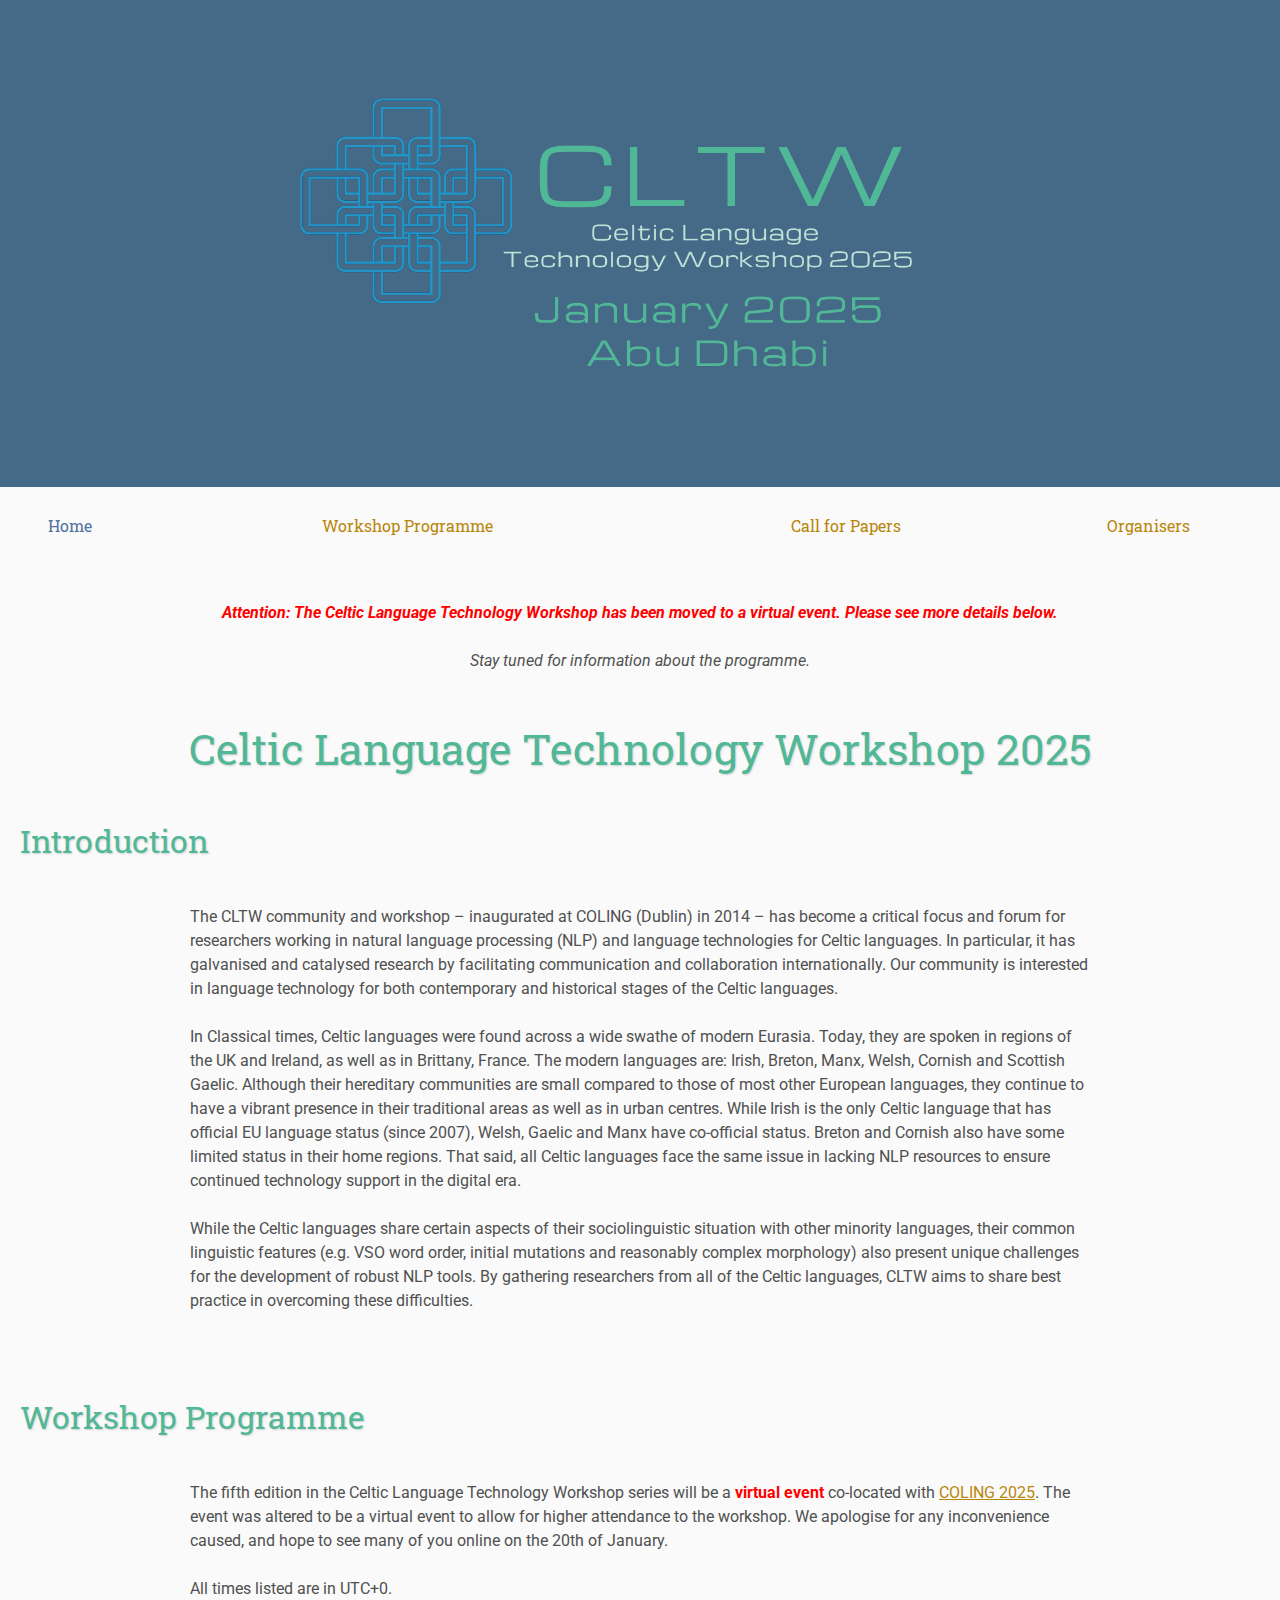
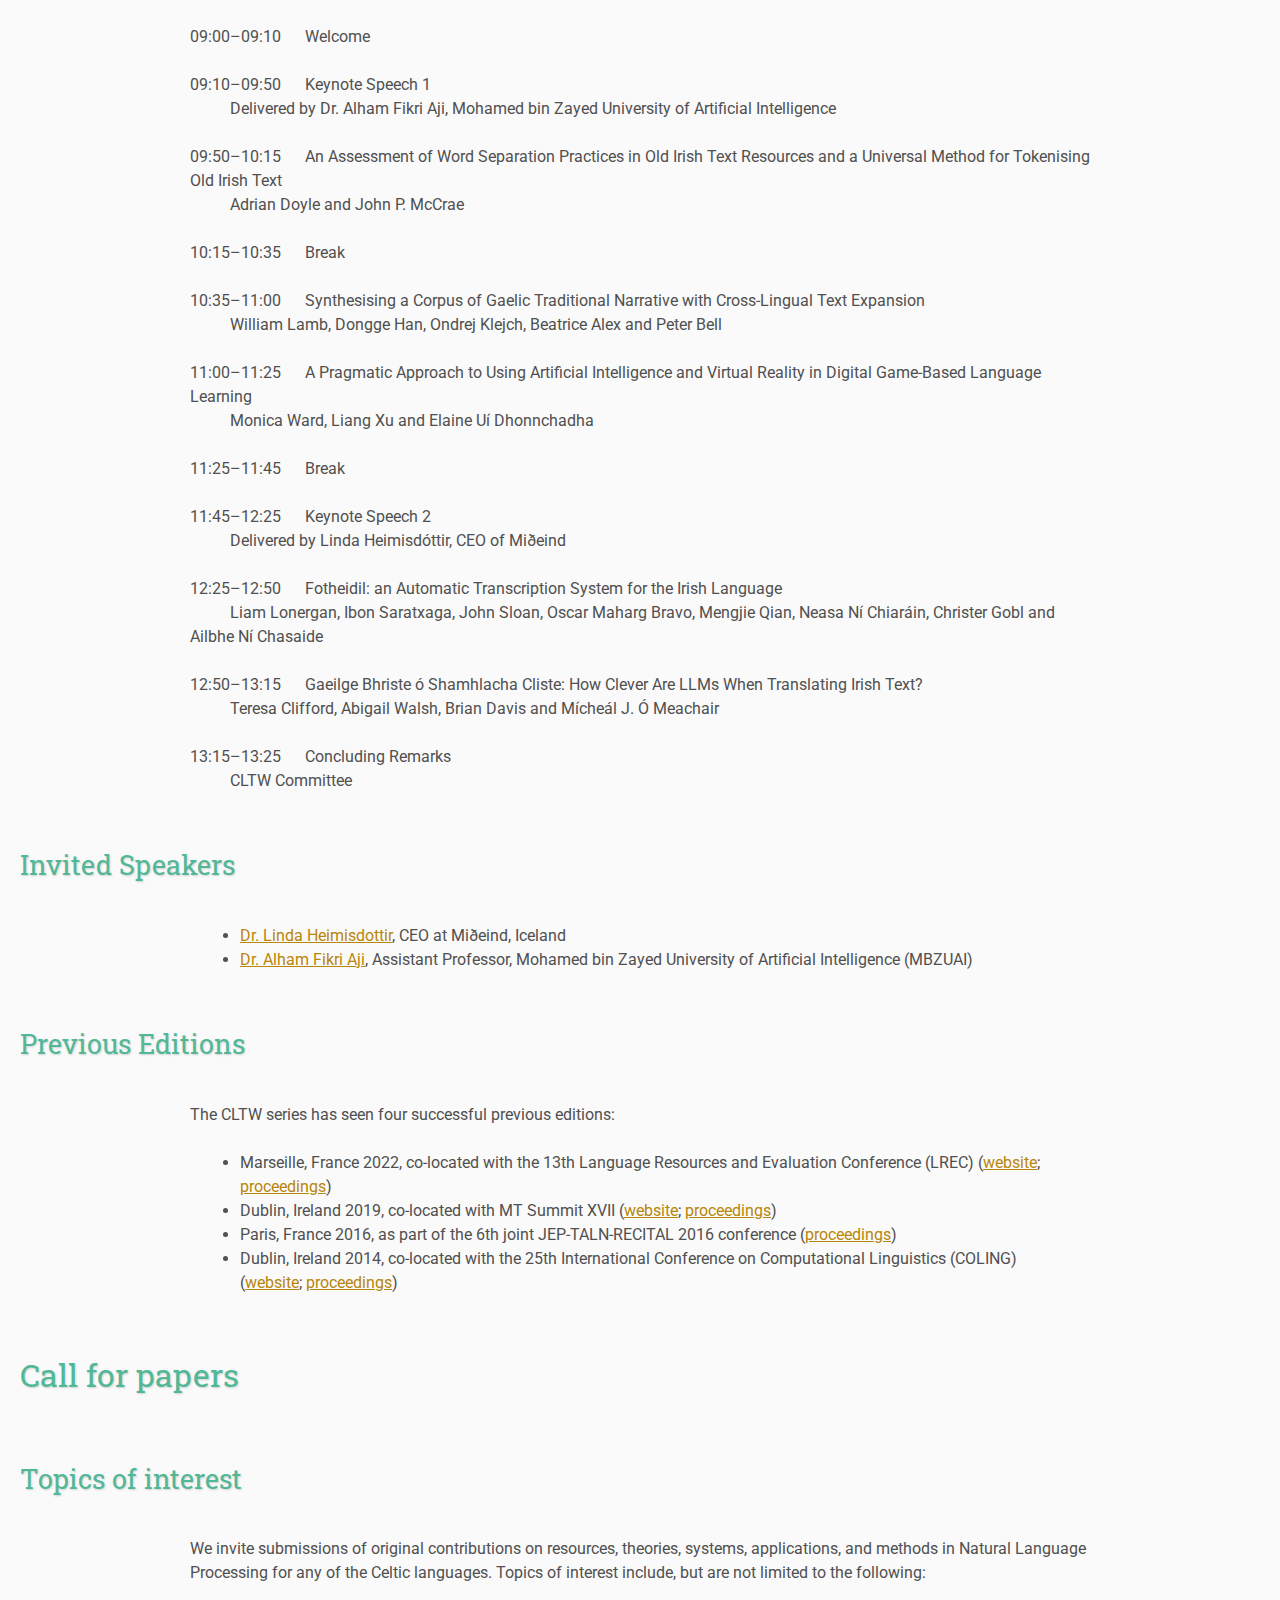
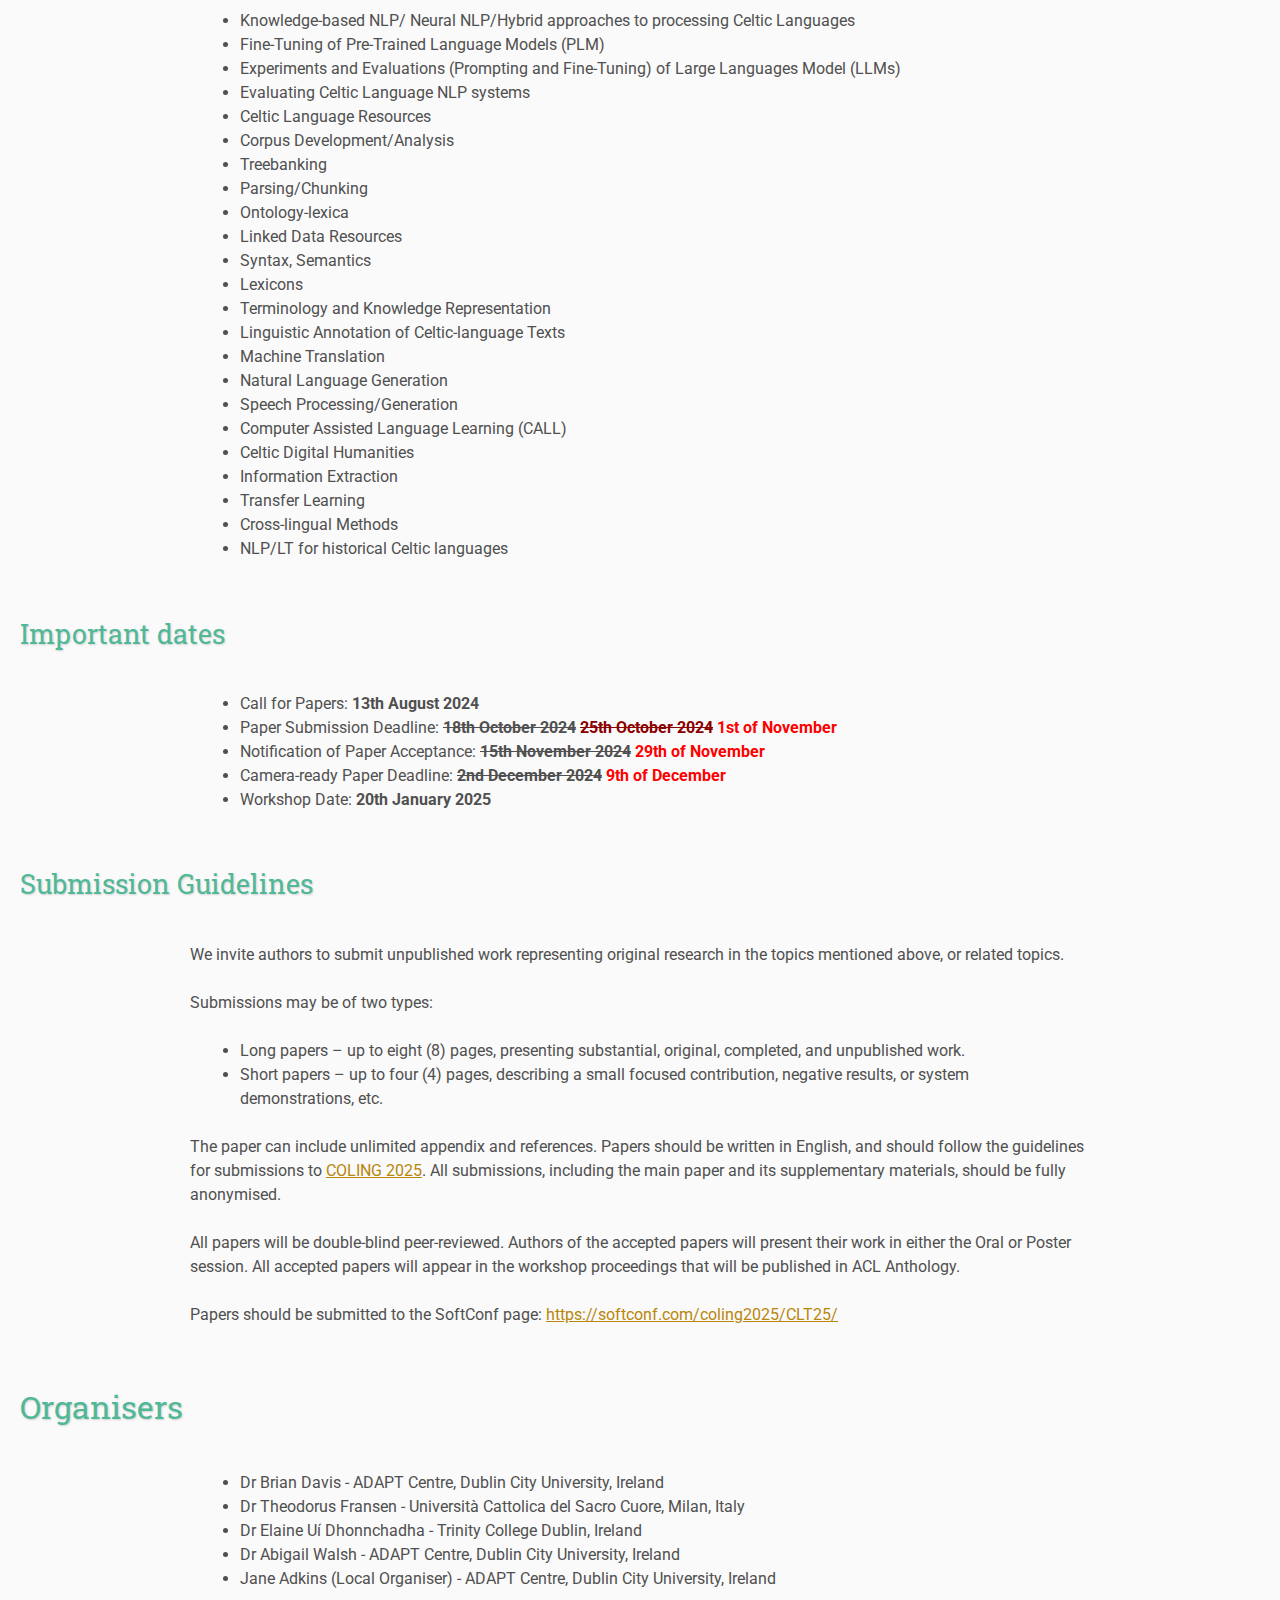
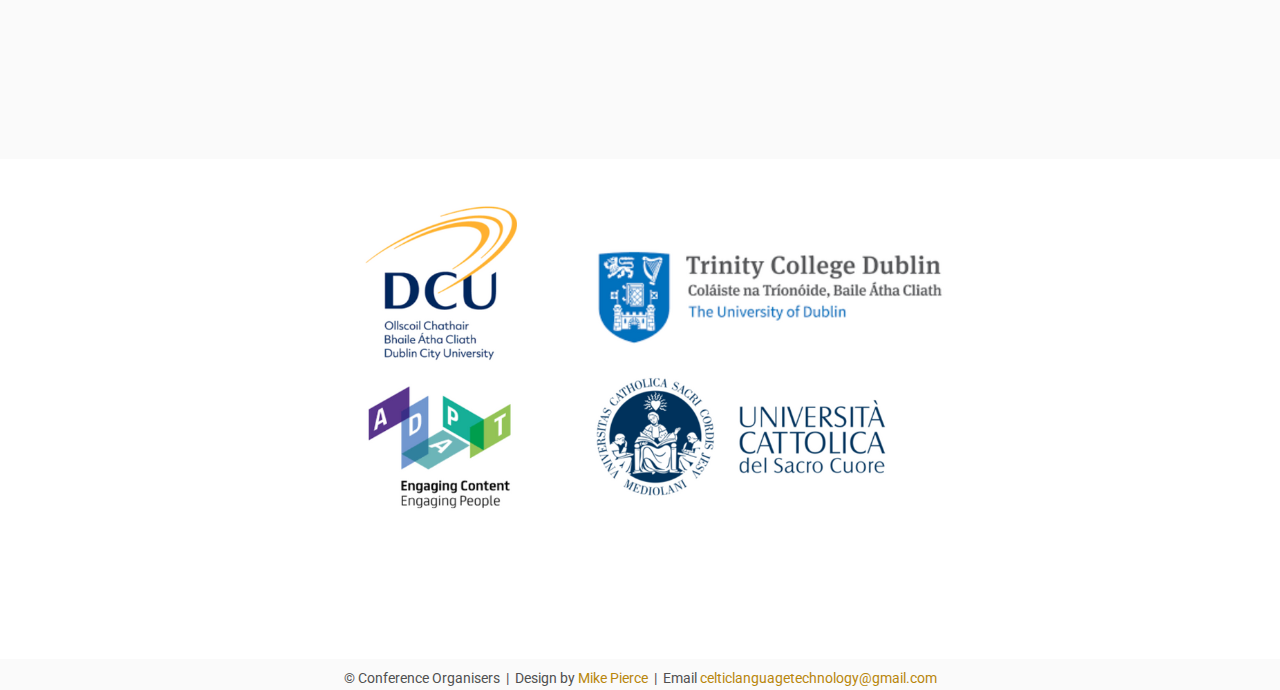
<file: index.html>
<!DOCTYPE html>
<html lang='en'>

<head>
    <base href=".">
    <link rel="shortcut icon" type="image/png" href="assets/favicon_dark_blue.png"/>
    <link rel="stylesheet" type="text/css" media="all" href="assets/main.css"/>
    <meta name="description" content="Celtic Language Technology Workshop">
    <meta name="resource-type" content="document">
    <meta name="distribution" content="global">
    <meta name="KeyWords" content="Conference">
    <title>Celtic Language Technology Workshop</title>

</head>

<body>

    <div class="banner">
        <img src="assets/CLTW_banner_new.png" alt="CLTW Banner">
        <!--<div class="bottom-right">
            January, 2025 <br> Abu Dhabi
        </div> -->



    <table class="navigation">
    <tr>
        <td><a class="current" title="Home Page" href=".">Home</a></td>
        <td><a title="Conference Program" href="#workshops">Workshop Programme</a></td>
        <td><a title="Directions to the Conference" href="#cfp">Call for Papers</a></td>
        <td><a title="Conference Flyer" href="#organisers">Organisers</a></td>
    </tr>
</table>
</div>
<script src="assets/nav_script.js"></script>




<p style="text-align: center; font-weight: bold; color: red; font-style: italic;">
    Attention: The Celtic Language Technology Workshop has been moved to a virtual event. Please see more details below.
</p>
<p style="text-align: center; font-style: italic;">
    Stay tuned for information about the programme.
</p>
	
<h1 style="text-align: center;">Celtic Language Technology Workshop 2025</h1>

<h2>Introduction</h2>

    <p>


The CLTW community and workshop – inaugurated at COLING (Dublin) in 2014 – has become a critical focus and forum for researchers working in natural language processing (NLP) and language technologies for Celtic languages. In particular, it has galvanised and catalysed research by facilitating communication and collaboration internationally. Our community is interested in language technology for both contemporary and historical stages of the Celtic languages.<br><br>

In Classical times, Celtic languages were found across a wide swathe of modern Eurasia. Today, they are spoken in regions of the UK and Ireland, as well as in Brittany, France. The modern languages are: Irish, Breton, Manx, Welsh, Cornish and Scottish Gaelic. Although their hereditary communities are small compared to those of most other European languages, they continue to have a vibrant presence in their traditional areas as well as in urban centres. While Irish is the only Celtic language that has official EU language status (since 2007), Welsh, Gaelic and Manx have co-official status. Breton and Cornish also have some limited status in their home regions. That said, all Celtic languages face the same issue in lacking NLP resources to ensure continued technology support in the digital era.<br><br>

While the Celtic languages share certain aspects of their sociolinguistic situation with other minority languages, their common linguistic features (e.g. VSO word order, initial mutations and reasonably complex morphology) also present unique challenges for the development of robust NLP tools. By gathering researchers from all of the Celtic languages, CLTW aims to share best practice in overcoming these difficulties.<br><br>
</p>

<h2 id="workshops"> Workshop Programme</h2>

<p> The fifth edition in the Celtic Language Technology Workshop series will be a <span style="color:red;"><b>virtual event</b></span> co-located with <a href="https://coling2025.org/"> COLING 2025</a>. 
The event was altered to be a virtual event to allow for higher attendance to the workshop. We apologise for any inconvenience caused, and hope to see many of you online on the 20th of January.</p>

<p>All times listed are in UTC+0.</p>
	
<p>09:00–09:10 &emsp; Welcome</p>
<p>09:10–09:50 &emsp; Keynote Speech 1
	<br/> &emsp; &emsp; Delivered by Dr. Alham Fikri Aji, Mohamed bin Zayed University of Artificial Intelligence
</p>
<p>09:50–10:15 &emsp; An Assessment of Word Separation Practices in Old Irish Text Resources and a Universal Method for Tokenising Old Irish Text
	<br/> &emsp; &emsp; Adrian Doyle and John P. McCrae
</p>
<p>10:15–10:35 &emsp; Break</p>
<p>10:35–11:00 &emsp; Synthesising a Corpus of Gaelic Traditional Narrative with Cross-Lingual Text Expansion
	<br/> &emsp; &emsp; William Lamb, Dongge Han, Ondrej Klejch, Beatrice Alex and Peter Bell
</p>
<p>11:00–11:25 &emsp; A Pragmatic Approach to Using Artificial Intelligence and Virtual Reality in Digital Game-Based Language Learning
	<br/> &emsp; &emsp; Monica Ward, Liang Xu and Elaine Uí Dhonnchadha
</p>
<p>11:25–11:45 &emsp; Break</p>
<p>11:45–12:25 &emsp; Keynote Speech 2
	<br/> &emsp; &emsp; Delivered by Linda Heimisdóttir, CEO of Miðeind
</p>
<p>12:25–12:50 &emsp; Fotheidil: an Automatic Transcription System for the Irish Language
	<br/> &emsp; &emsp; Liam Lonergan, Ibon Saratxaga, John Sloan, Oscar Maharg Bravo, Mengjie Qian, Neasa Ní Chiaráin, Christer Gobl and Ailbhe Ní Chasaide
</p>
<p>12:50–13:15 &emsp; Gaeilge Bhriste ó Shamhlacha Cliste: How Clever Are LLMs When Translating Irish Text?
	<br/> &emsp; &emsp; Teresa Clifford, Abigail Walsh, Brian Davis and Mícheál J. Ó Meachair
</p>
<p>13:15–13:25 &emsp; Concluding Remarks
	<br/> &emsp; &emsp; CLTW Committee
</p>

<h3> Invited Speakers </h3>
<p>
<ul>
<li><a href="https://www.linkedin.com/in/linda-heimisdottir-703a3b116/">Dr. Linda Heimisdottir</a>, CEO at Miðeind, Iceland</li>
<li><a href="https://mbzuai.ac.ae/study/faculty/alham-fikri-aji/">Dr. Alham Fikri Aji</a>, Assistant Professor, Mohamed bin Zayed University of Artificial Intelligence (MBZUAI)</li>
</ul>
</p>
<h3> Previous Editions </h3>
<p>
The CLTW series has seen four successful previous editions:
<ul>
<li>Marseille, France 2022, co-located with the 13th Language Resources and Evaluation Conference (LREC) (<a href="https://techiaith.bangor.ac.uk/celticlt/?lang=en">website</a>; <a href="https://aclanthology.org/events/lrec-2022/#2022cltw-1">proceedings</a>)</li>
<li>Dublin, Ireland 2019, co-located with MT Summit XVII (<a href="https://cl.indiana.edu/cltw19/">website</a>; <a href="https://www.aclweb.org/anthology/volumes/W19-69/">proceedings</a>)</li>
<li>Paris, France 2016, as part of the 6th joint JEP-TALN-RECITAL 2016 conference (<a href="https://jep-taln2016.limsi.fr/actes/Actes%20JTR-2016/V06-CLTW.pdf">proceedings</a>)</li>
<li>Dublin, Ireland 2014, co-located with the 25th International Conference on Computational Linguistics (COLING) (<a href="http://cltw2014.gaois.ie/">website</a>; <a href="https://aclanthology.org/volumes/W14-46/">proceedings</a>)</li>
</ul>

</p>

<h2 id="cfp"> Call for papers</h2>
<h3> Topics of interest</h3>

<p>We invite submissions of original contributions on resources, theories, systems, applications, and methods in Natural Language Processing for any of the Celtic languages. Topics of interest include, but are not limited to the following:</p>

<p>

<ul style="list-style-type: disc;">
  <li>Knowledge-based NLP/ Neural NLP/Hybrid approaches to processing Celtic Languages</li>
  <li>Fine-Tuning of Pre-Trained Language Models (PLM)</li>
  <li>Experiments and Evaluations (Prompting and Fine-Tuning) of Large Languages Model (LLMs)</li>
  <li>Evaluating Celtic Language NLP systems</li>
  <li>Celtic Language Resources</li>
  <li>Corpus Development/Analysis</li>
  <li>Treebanking</li>
  <li>Parsing/Chunking</li>
  <li>Ontology-lexica</li>
  <li>Linked Data Resources</li>
  <li>Syntax, Semantics</li>
  <li>Lexicons</li>
  <li>Terminology and Knowledge Representation</li>
  <li>Linguistic Annotation of Celtic-language Texts</li>
  <li>Machine Translation</li>
  <li>Natural Language Generation</li>
  <li>Speech Processing/Generation</li>
  <li>Computer Assisted Language Learning (CALL)</li>
  <li>Celtic Digital Humanities</li>
  <li>Information Extraction</li>
  <li>Transfer Learning</li>
  <li>Cross-lingual Methods</li>
  <li>NLP/LT for historical Celtic languages</li>
</ul>

</p>

<h3> Important dates</h3>

<p>
<ul>
<li>Call for Papers: <b>13th August 2024</b></li>
<li>Paper Submission Deadline: <s><b>18th October 2024</b></s> 
	<span style="color:darkred;"><s><b>25th October 2024</b></s></span>
	<span style="color:red;"><b>1st of November</b></span></li>
<li>Notification of Paper Acceptance: <s><b>15th November 2024</b></s>
	<span style="color:red;"><b>29th of November</b></span></li>
<li>Camera-ready Paper Deadline: <s><b>2nd December 2024</b></s>
	<span style="color:red;"><b>9th of December</b></span></li>
<li>Workshop Date: <b>20th January 2025</b></li>
</ul>
</p>

<h3> Submission Guidelines</h3>
<p>
We invite authors to submit unpublished work representing original research in the topics mentioned above, or related topics. <br><br>

Submissions may be of two types:
<ul>
<li>Long papers – up to eight (8) pages, presenting substantial, original, completed, and unpublished work.</li>
<li>Short papers – up to four (4) pages, describing a small focused contribution, negative results, or system demonstrations, etc.</li>
</ul>
</p>
<p>
The paper can include unlimited appendix and references. Papers should be written in English, and should follow the guidelines for submissions to <a href="https://coling2025.org/calls/submission_guidlines/">COLING 2025</a>. All submissions, including the main paper and its supplementary materials, should be fully anonymised.
<br><br>
All papers will be double-blind peer-reviewed. Authors of the accepted papers will present their work in either the Oral or Poster session. All accepted papers will appear in the workshop proceedings that will be published in ACL Anthology.
<br><br>
Papers should be submitted to the SoftConf page: <a href="https://softconf.com/coling2025/CLT25/">https://softconf.com/coling2025/CLT25/</a>
</p>

<h2 id="organisers">Organisers</h2>
<p>
<ul>
<li>Dr Brian Davis - ADAPT Centre, Dublin City University, Ireland</li>
<li>Dr Theodorus Fransen - Università Cattolica del Sacro Cuore, Milan, Italy</li>
<li>Dr Elaine Uí Dhonnchadha - Trinity College Dublin, Ireland</li>
<li>Dr Abigail Walsh - ADAPT Centre, Dublin City University, Ireland</li>
<li>Jane Adkins (Local Organiser) - ADAPT Centre, Dublin City University, Ireland</li>
</ul>
</p>



    <footer>
      <img src="assets/updated_institution_logos.png " alt="Footer Image" class="footer-image"><br>
        &copy; Conference Organisers
        &nbsp;|&nbsp; Design by <a href="https://github.com/mikepierce">Mike Pierce</a>
		&nbsp;|&nbsp; Email <a href="mailto:celticlanguagetechnology@gmail.com">celticlanguagetechnology@gmail.com</a>
    </footer>

</body>
</html>
</file>
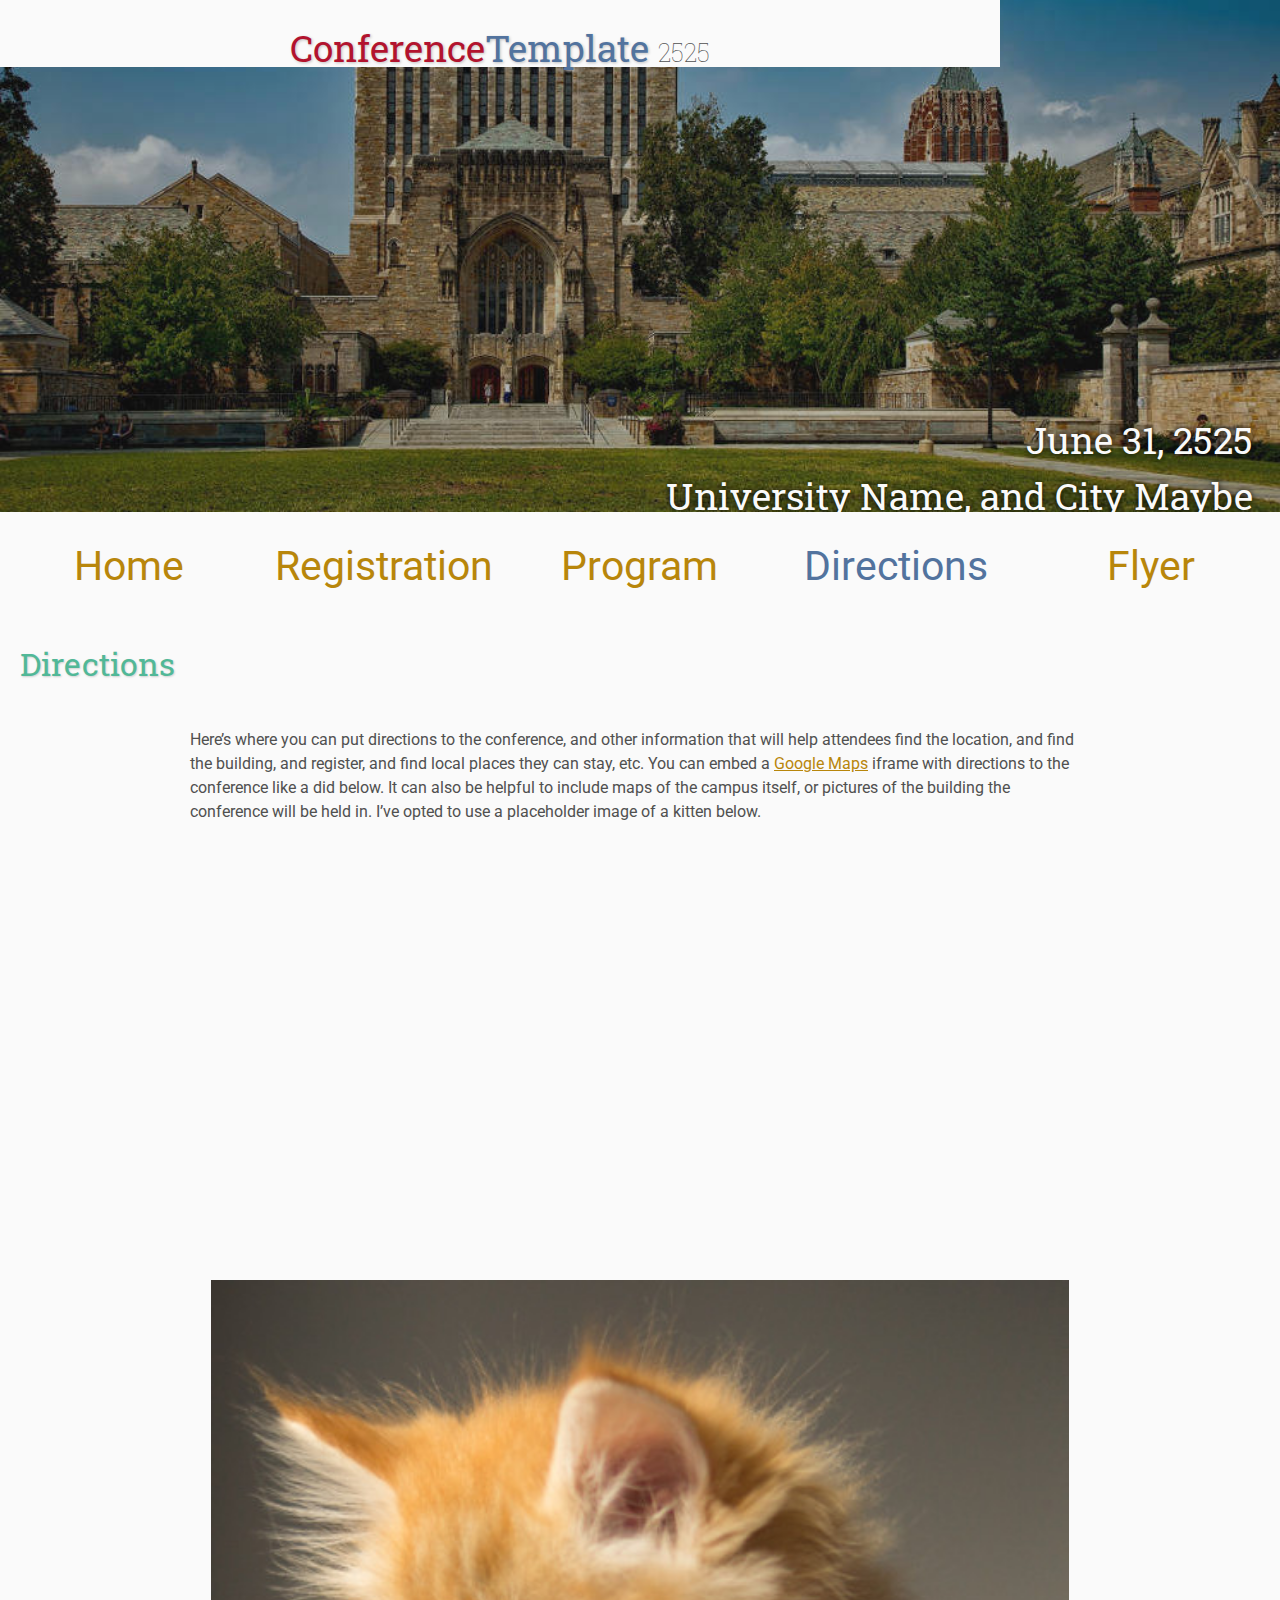
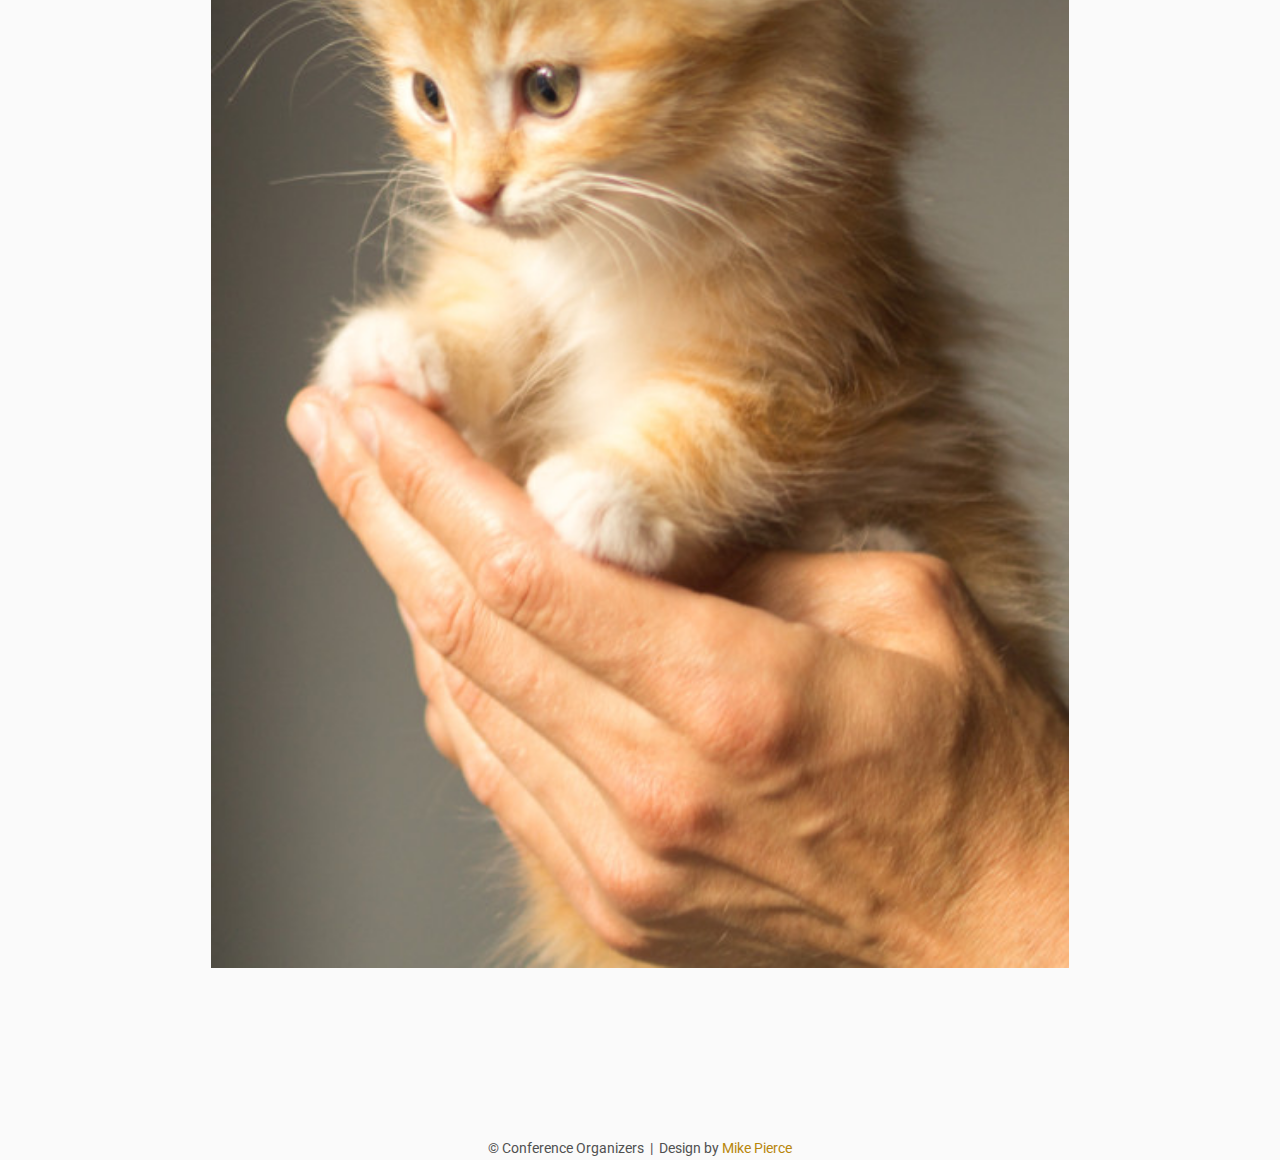
<file: directions/index.html>
<!DOCTYPE html>
<html lang='en'>

<head>
    <base href="..">
    <link rel="shortcut icon" type="image/png" href="assets/favicon.png"/>
    <link rel="stylesheet" type="text/css" media="all" href="assets/main.css"/>
    <meta name="description" content="Conference Template">
    <meta name="resource-type" content="document">
    <meta name="distribution" content="global">
    <meta name="KeyWords" content="Conference">
    <title>Directions | Conference Template</title>
</head>

<body>

    <div class="banner">
        <img src="assets/banner.jpg" alt="Conference Template Banner">
        <div class="top-left">
            <span class="title1">Conference</span><span class="title2">Template</span> <span class="year">2525</span>
        </div>
        <div class="bottom-right">
            June 31, 2525 <br> University Name, and City Maybe
        </div>
    </div>

    <table class="navigation">
        <tr>
            <td class="navigation">
                <a title="Conference Home Page" href=".">Home</a>
            </td>
            <td class="navigation">
                <a title="Register for the Conference" href="registration">Registration</a>
            </td>
            <td class="navigation">
                <a title="Conference Program" href="program">Program</a> 
            </td>
            <td class="navigation">
                <a class="current" title="Directions to the Conference" href="directions">Directions</a>
            </td>
            <td class="navigation">
                <a title="Conference Flyer" href="flyer">Flyer</a>
            </td>
        </tr>
    </table>


    <h2>Directions</h2>
    <p>
        Here&rsquo;s where you can put directions to the conference,
        and other information that will help attendees find the location,
        and find the building, and register, and find local places they can stay, etc.
        You can embed a <a href="https://www.google.com/maps">Google Maps</a> iframe
        with directions to the conference like a did below.
        It can also be helpful to include maps of the campus itself,
        or pictures of the building the conference will be held in.
        I&rsquo;ve opted to use a placeholder image of a kitten below.
    </p>

    <iframe class="directions" src="https://www.google.com/maps/embed?pb=!1m18!1m12!1m3!1d134998.56138929052!2d-121.98776790326531!3d37.869213445646146!2m3!1f0!2f0!3f0!3m2!1i1024!2i768!4f13.1!3m3!1m2!1s0x808ff431db2f96d1%3A0x8b99d90a20aa67de!2sMt+Diablo!5e0!3m2!1sen!2sus!4v1561787340910!5m2!1sen!2sus"></iframe>

    <img class="center" src="assets/kitten4.jpg" alt="This is just a kitten right now" id="kitten">

    <footer>
        &copy; Conference Organizers
        &nbsp;|&nbsp; Design by <a href="https://github.com/mikepierce">Mike Pierce</a>
    </footer>

</body>
</html>
</file>
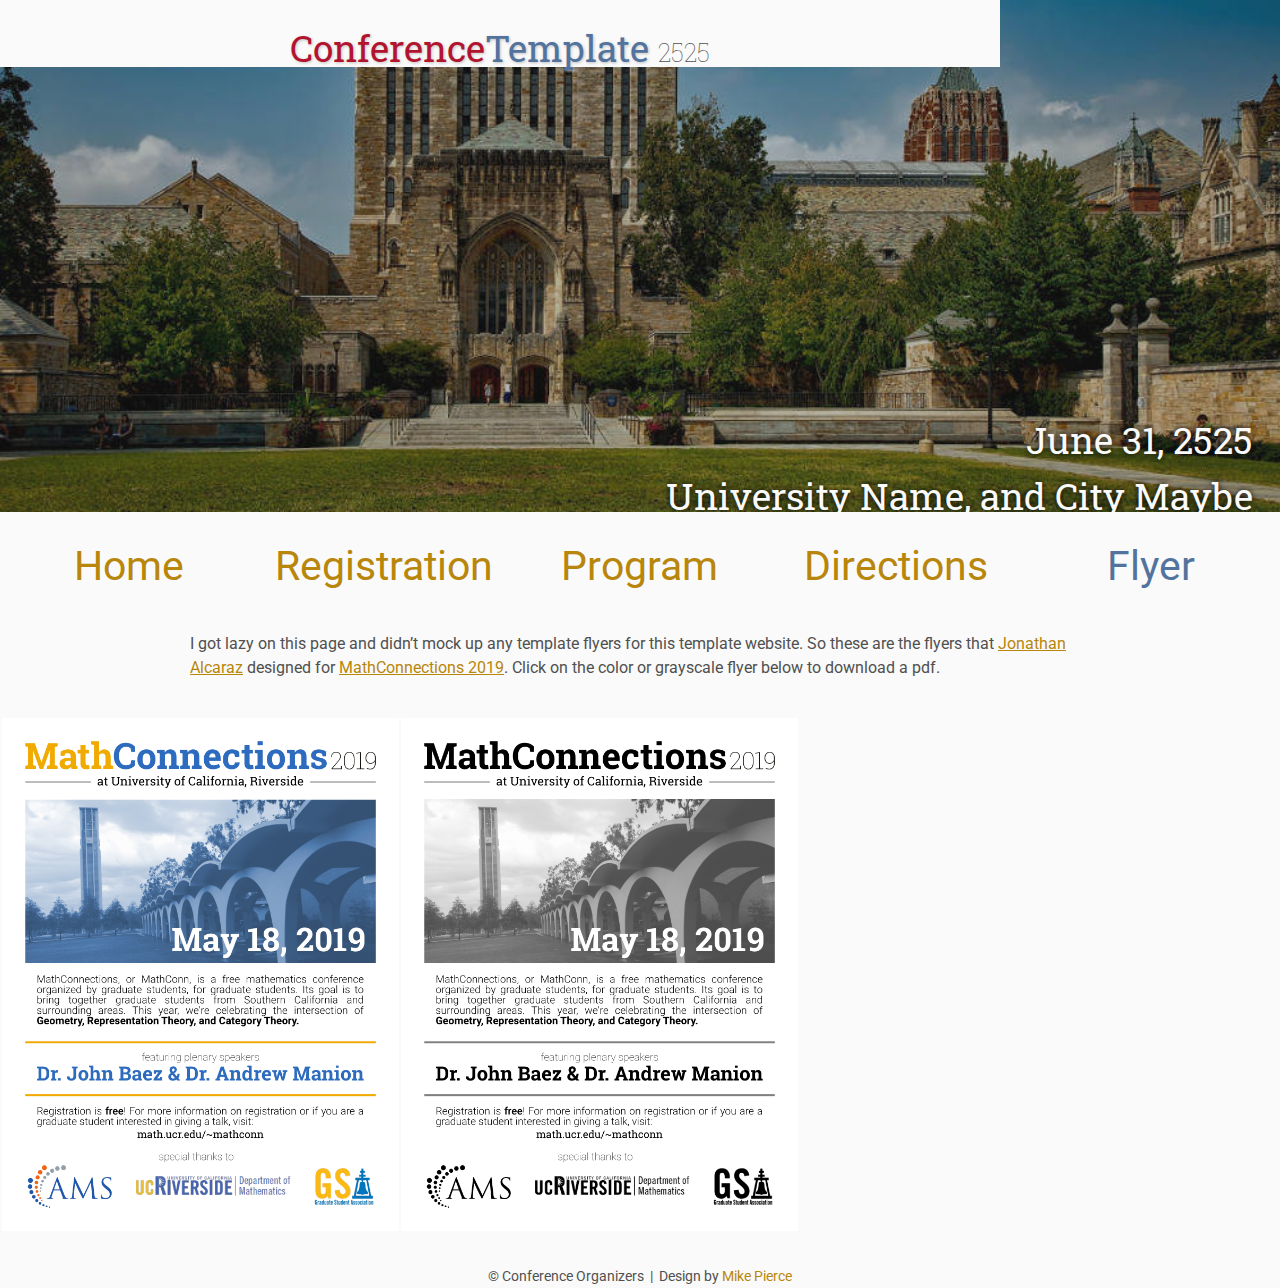
<file: flyer/index.html>
<!DOCTYPE html>
<html lang='en'>

<head>
    <base href="..">
    <link rel="shortcut icon" type="image/png" href="assets/favicon.png"/>
    <link rel="stylesheet" type="text/css" media="all" href="assets/main.css"/>
    <meta name="description" content="Conference Template">
    <meta name="resource-type" content="document">
    <meta name="distribution" content="global">
    <meta name="KeyWords" content="Conference">
    <title>Flyer | Conference Template</title>
</head>

<body>

    <div class="banner">
        <img src="assets/banner.jpg" alt="Conference Template Banner">
        <div class="top-left">
            <span class="title1">Conference</span><span class="title2">Template</span> <span class="year">2525</span>
        </div>
        <div class="bottom-right">
            June 31, 2525 <br> University Name, and City Maybe
        </div>
    </div>

    <table class="navigation">
        <tr>
            <td class="navigation">
                <a title="Conference Home Page" href=".">Home</a>
            </td>
            <td class="navigation">
                <a title="Register for the Conference" href="registration">Registration</a>
            </td>
            <td class="navigation">
                <a title="Conference Program" href="program">Program</a> 
            </td>
            <td class="navigation">
                <a title="Directions to the Conference" href="directions">Directions</a>
            </td>
            <td class="navigation">
                <a class="current" title="Conference Flyer" href="flyer">Flyer</a>
            </td>
        </tr>
    </table>

    <br>

    <p>
        I got lazy on this page and didn&rsquo;t mock up any template flyers for this template website.
        So these are the flyers that <a target="_blank" href="https://math.jonathanalcaraz.com/">Jonathan Alcaraz</a>
        designed for <a target="_blank" href="http://math.ucr.edu/~mathconn/">MathConnections 2019</a>.
        Click on the color or grayscale flyer below to download a pdf.
    </p>

    <table class="flyers">
        <tr>
            <td class="flyer">
                <a href="assets/MathConnections-Flyer.pdf">
                    <img src="assets/MathConnections-Flyer.png" alt="MathConnections Color Flyer" style="width:100%">
                </a>
            </td>
            <td class="flyer">
                <a href="assets/MathConnections-FlyerBW.pdf">
                    <img src="assets/MathConnections-FlyerBW.png" alt="MathConnections BW Flyer" style="width:100%">
                </a>
            </td>
        </tr>
    </table>

    <footer>
        &copy; Conference Organizers
        &nbsp;|&nbsp; Design by <a href="https://github.com/mikepierce">Mike Pierce</a>
    </footer>

</body>
</html>
</file>
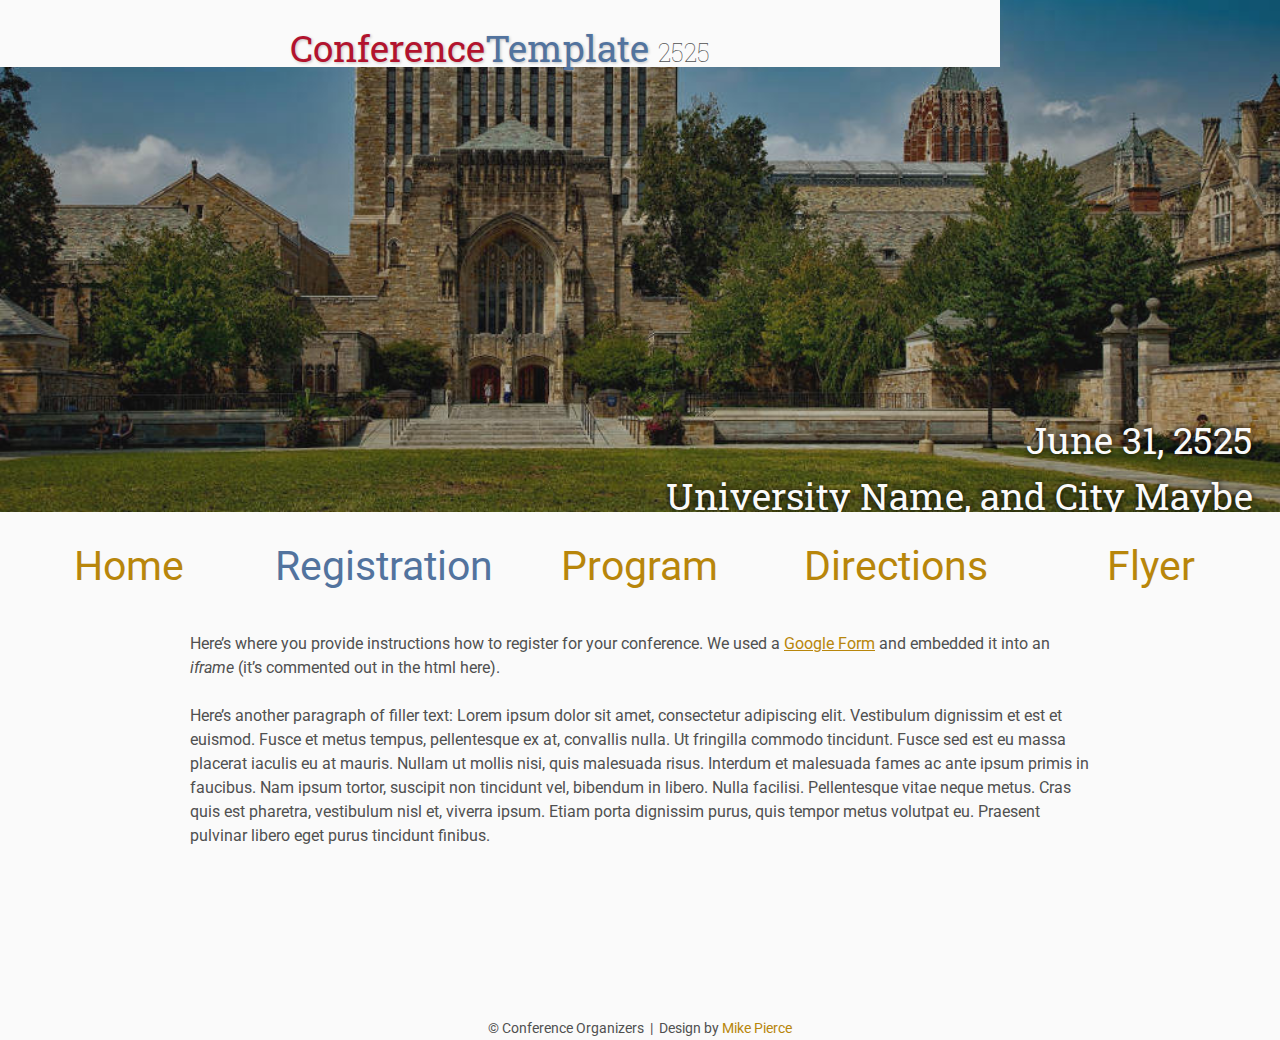
<file: registration/index.html>
<!DOCTYPE html>
<html lang='en'>

<head>
    <base href="..">
    <link rel="shortcut icon" type="image/png" href="assets/favicon.png"/>
    <link rel="stylesheet" type="text/css" media="all" href="assets/main.css"/>
    <meta name="description" content="Conference Template">
    <meta name="resource-type" content="document">
    <meta name="distribution" content="global">
    <meta name="KeyWords" content="Conference">
    <title>Registration | Conference Template</title>
</head>

<body>

    <div class="banner">
        <img src="assets/banner.jpg" alt="Conference Template Banner">
        <div class="top-left">
            <span class="title1">Conference</span><span class="title2">Template</span> <span class="year">2525</span>
        </div>
        <div class="bottom-right">
            June 31, 2525 <br> University Name, and City Maybe
        </div>
    </div>

    <table class="navigation">
        <tr>
            <td class="navigation">
                <a title="Conference Home Page" href=".">Home</a>
            </td>
            <td class="navigation">
                <a class="current" title="Register for the Conference" href="registration">Registration</a>
            </td>
            <td class="navigation">
                <a title="Conference Program" href="program">Program</a> 
            </td>
            <td class="navigation">
                <a title="Directions to the Conference" href="directions">Directions</a>
            </td>
            <td class="navigation">
                <a title="Conference Flyer" href="flyer">Flyer</a>
            </td>
        </tr>
    </table>

    <br>

    <p>
        Here&rsquo;s where you provide instructions how to register for your conference.
        We used a <a href="https://www.google.com/forms/about/">Google Form</a> 
        and embedded it into an <i>iframe</i> (it&rsquo;s commented out in the html here).
    </p>
    <!--
    <iframe class="registration" src="EMBED LINK FOR GOOGLE FORM HERE"></iframe>
    -->
    <p>
        Here&rsquo;s another paragraph of filler text:
        Lorem ipsum dolor sit amet, consectetur adipiscing elit. Vestibulum dignissim et est et euismod. Fusce et metus tempus, pellentesque ex at, convallis nulla. Ut fringilla commodo tincidunt. Fusce sed est eu massa placerat iaculis eu at mauris. Nullam ut mollis nisi, quis malesuada risus. Interdum et malesuada fames ac ante ipsum primis in faucibus. Nam ipsum tortor, suscipit non tincidunt vel, bibendum in libero. Nulla facilisi. Pellentesque vitae neque metus. Cras quis est pharetra, vestibulum nisl et, viverra ipsum. Etiam porta dignissim purus, quis tempor metus volutpat eu. Praesent pulvinar libero eget purus tincidunt finibus.
    </p>

    <footer>
        &copy; Conference Organizers
        &nbsp;|&nbsp; Design by <a href="https://github.com/mikepierce">Mike Pierce</a>
    </footer>

</body>
</html>
</file>
<file: assets/main.css>
/* main.css */

/* These are the colors and fonts used throughout the webpage.
 * I've listed them here so that a user may easily
 * do a search-and-replace for these to change the site theme.
 *   'Roboto',sans-serif; Font for the title text
 *   'Roboto-Slab',serif; Font for the body text
 *   #fafafa; Background color of the site
 *   #505050; Foreground (text) color of the site
 *   #52739e; Navy, "Template" in the logo, current page in navigation, special titles in the Program
 *   #b2132e; Reddish, "Conference" in the logo, hover color for links
 *   #813c54; Heading color, titles in the Program
 *   #b8860b; Dark Goldenrod, color for links
 */

@import url('https://fonts.googleapis.com/css?family=Roboto%7CRoboto+Slab');

*{
    border:0;
    font:inherit;
    font-size:1em;
    margin:0;
    padding:0;
    vertical-align: baseline;
    box-sizing: border-box;
}

body{
    background-color: #fafafa;
    background-size: cover;
    background-attachment: fixed;
    color: #505050;
    text-align:left;
    font-family:'Roboto',sans-serif;
    font-size:1em;
    line-height:1.5em;
    margin: 0;
    /*padding-top: 60px;  Add padding to prevent overlap with sticky banner. Removed as doesn't seem to be needed anymore  */
    width: 100%;
    height: 100%;
}

html{
  width: 100%;
  height: 100%;
}

.banner {
    position: sticky;
    top: 0;
    background-color: #fafafa;
    width: 100%;
    overflow: hidden;
    z-index: 10; /* Ensure the banner stays above other content */
}

.banner img {
    width: 100%;
    height: auto;
    display: block;
}

footer {
    text-align: center;
    width: 100%;
    background-color: #fafafa;
    overflow: hidden;
}

footer-image {
    height: auto;
    width: 100%;
    display: block
}

.content {
    padding: 20px;
}

a{color: #b8860b; text-decoration:none;}
a.current{color: #52739e;}
a.current:hover{color: #e82945;}
a:hover{color: #b2132e;}
a:active{color: #e82945;}
h1,h2,h3,h4{clear:left; color: #51b897; margin:1.5em 0em 1em 0em; font-family:'Roboto Slab',serif; text-shadow: 1px 1px 2px #d0d0d0;}
h1{font-size:2.67em;}
h2{font-size:2.00em; padding:20px;}
h3{font-size:1.67em; padding:20px;}
h4{font-size:1.33em; padding:20px;}
p{list-style:none; margin:24px auto 24px auto; padding:0px; width:900px; text-align:left;}

/* Global link styling */
li a, p a {
    text-decoration: underline;
    text-decoration-color: #b8860b;
}

/* Unordered list styling */
ul {
    list-style-type: disc; /* Ensure bullet points are shown */
    margin: 24px auto; /* Center the list with vertical margins */
    padding: 0px;
    width: 800px; /* Set the width of the list */
    text-align: left;
}

/* List item styling */
ul li {
    margin: 0px auto;
    padding: 0px;
    text-align: left;
    color: #505050; 
}

i,em{font-style:italic;}
b,strong{font-weight:bold;}
sup{
    vertical-align: super;
    font-size: 0.8em;
    line-height: 0;
}
sub{
    vertical-align: sub;
    font-size: 0.8em;
    line-height: 0;
}
table{
    width: 1000px;
    margin: 12px auto 24px auto;
    float: left;
    /* UNCOMMENT THIS FOR DEBUGGING THE ALIGNMENT */
    /*border: 1px solid black;*/
}
th,td{
    text-align: center;
    /* UNCOMMENT THIS FOR DEBUGGING THE ALIGNMENT */
    /*border: 1px solid black;*/
}


/* Website Banner */
.banner {position: relative; font-family:'Roboto Slab',serif;}
.top-left {font-size:2.33em; color: #505050; background: #fafafa; text-align: center; width: 1000px; height: 67px; position: absolute; padding: 36px 0 0 0; top: 0px;}
.bottom-right {font-size:2.33em; color: #fafafa; line-height: 1.5em; width: auto; height: 100px; padding: 0px 27px 27px 0px; text-align: right; position: absolute; bottom: 0px; right: 0px; text-shadow: 0px 0px 6px #000000;}

/* Conference Title Logo */
.title1{color: #b2132e; text-shadow: 1px 1px 3px #c0c0c0;}
.title2{color: #52739e; text-shadow: 1px 1px 3px #c0c0c0;}
.year{color: #505050; font-size:0.67em; font-weight: lighter;}

/* Navigation Links (Home, Registration, etc) */
table.navigation{
  width:100%;
  /*border-collapse: collapse;*/
  padding-top: 1%;
  padding-bottom: 1%;
}

.navigation {
  width: 100%;
  background-color: #fafafa;
  z-index: 1000;
  transition: top 0.3s;
}

td.navigation {
  font-size:2.55em;
  width:20%;
  text-align:center;
  vertical-align:middle;
  /*padding:0px 0px 0px 0px;*/
  padding: 15px 10px;
}

/* nav_script.js*/
.sticky {
    position: fixed; /* Fixed position when scrolling past */
    top: 0; /* Aligns it to the top */
    width: 100%; /* Maintain width */
    margin: 0; /* Remove margin to stick to the top */
    z-index: 1000; /* Ensure it stays above other content */
}

/* Sponsor Images */
table.sponsors{width:800px;}
td.sponsor{white-space:nowrap; width:25%; text-align:center; vertical-align:middle; padding:0px 0px 0px 0px;}
td.sponsor img{width: 100%}

/* The Table on the Program Page */
td.room{padding: 4px 12px 4px 4px; width: 90%; vertical-align:bottom; font-size:1.67em; color: #52739e; height:32px;}
td.date{white-space:nowrap; width:130px; text-align:right; vertical-align:top; padding:4px 16px 0px 0px;}
td.title{padding: 4px 12px 4px 4px; width: 90%; vertical-align:top; font-size:1.5em; color: #813c54; height:32px; font-family:'Roboto Slab',serif; text-shadow: 1px 1px 2px #d0d0d0; }
td.title-special{padding: 4px 12px 4px 4px; width: 90%; vertical-align:top; font-size:1.67em; color: #52739e; height:32px; font-family:'Roboto Slab',serif; text-shadow: 1px 1px 2px #d0d0d0;}
td.speaker{padding: 4px 12px 4px 4px; font-style: italic; font-size:1em; max-height:999999px}
td.abstract{padding: 4px 12px 12px 4px; font-size:1em; max-height:999999px}
td.abstract img{display: block; margin: 4px auto 8px auto}
table.plenary{padding-top: 8px; background: #ffffff;}

/* Registration and Directions iframes and Images */
iframe.registration{display:block; margin:1em auto 2em auto; width:700px; height:1400px; border:none;}
iframe.directions{display:block; margin:1em auto 2em auto; width:800px; height:400px; border:none;}
img.center{display:block; width:67%; margin:1em auto 2em auto;}

/* Flyer Images */
table.flyers{width:800px;}
td.flyer{white-space:nowrap; width:50%; text-align:center; vertical-align:middle; padding:0px 0px 0px 0px;}
td.sponsor img{width: 100%}

footer{font-size:0.875em; margin-top:12em; text-align:center;}

/* My hacky way of making the site mobile-friendly */
@media only screen and (max-width: 1100px) {
    h2{font-size:3.00em;}
    p{font-size:1.5em; line-height:1.5em;}
    th,td,tr{font-size:1.5em; line-height:1.5em;}
    td.date{font-size:1em; padding-top:0.5em;}
    td.navigation{font-size:2.55em; padding:0px 20px 0px 20px;}
    table.footer{font-size:0.33em;}
}
</file>
